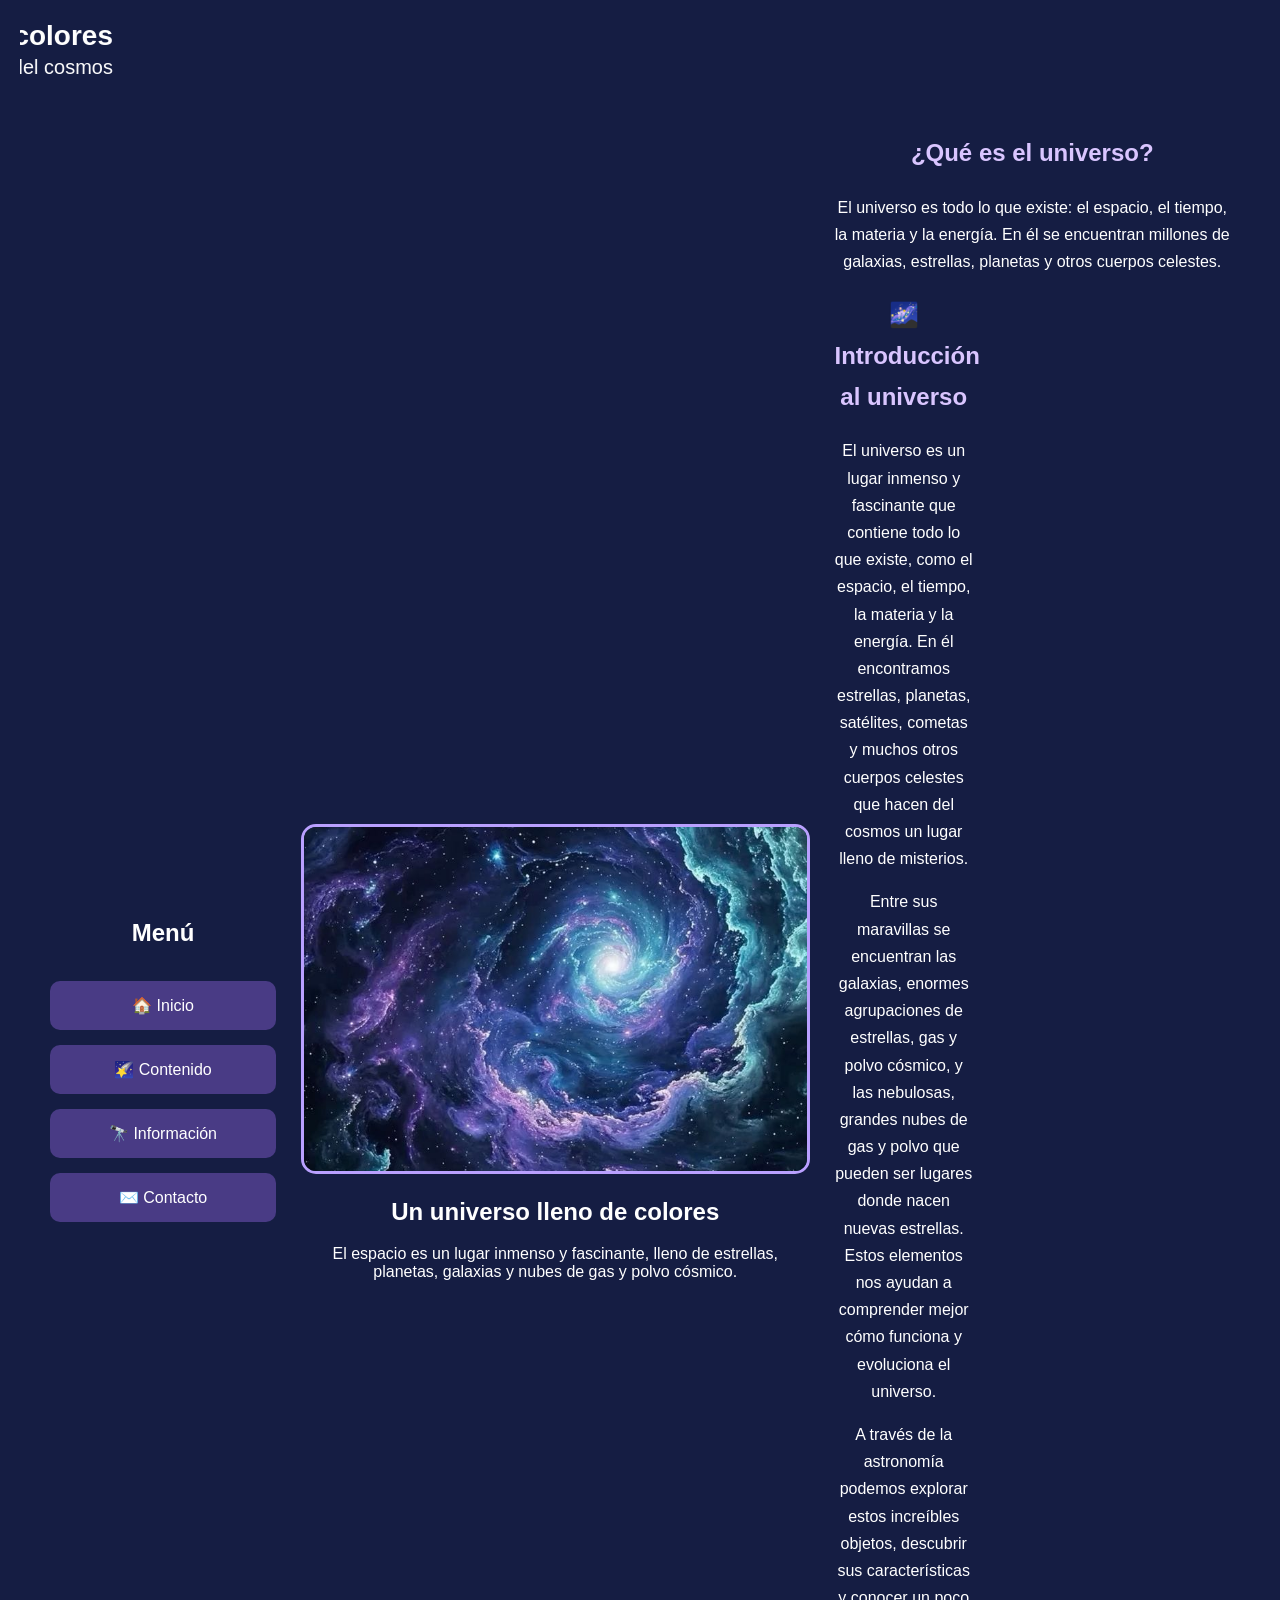
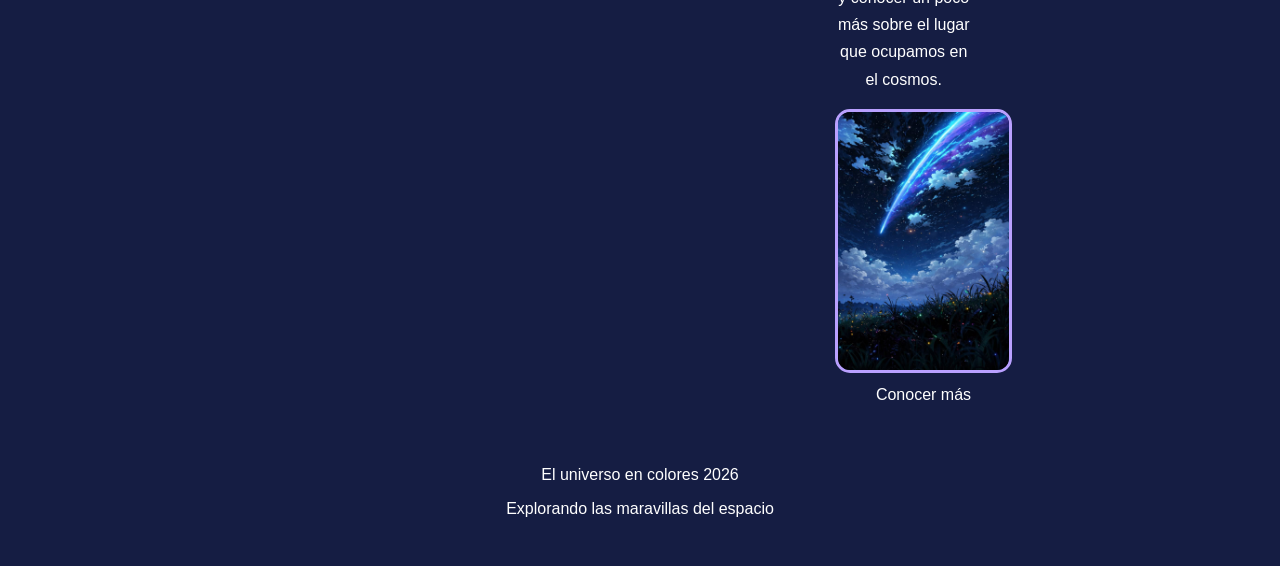
<file: index.html>
<!DOCTYPE html>
<html lang="es">
<head>
  <meta charset="UTF-8">
  <meta name="viewport" content="width=device-width, initial-scale=1.0">
  <title>El universo en colores</title>
  <link rel="stylesheet" href="estilos.css">
</head>
<body>

<header>
  <marquee direction="right" style="font-size: 28px; font-weight: bold;">
  El universo en colores
</marquee>

<marquee direction="right" style="font-size: 20px;">
  Descubre los colores y misterios del cosmos
</marquee>
<main class="principal">

  <!-- Botones del lado izquierdo -->
  <nav class="menu">
    <h2>Menú</h2>
    <a href="index.html">🏠 Inicio</a>
    <a href="contenido.html">🌠 Contenido</a>
    <a href="informacion.html">🔭 Información</a>
    <a href="contacto.html">✉️ Contacto</a>
  </nav>

  <!-- Imagen en el centro -->
  <section class="imagen">
    <img src="imagenesuniverso.jpg"
         alt="Galaxias y nebulosas del universo">

    <h2>Un universo lleno de colores</h2>

    <p>
      El espacio es un lugar inmenso y fascinante,
      lleno de estrellas, planetas, galaxias y
      nubes de gas y polvo cósmico.
    </p>
  </section>

  <!-- Información del lado derecho -->
  <section class="informacion">

    <h2>¿Qué es el universo?</h2>

    <p>
      El universo es todo lo que existe: el espacio,
      el tiempo, la materia y la energía. En él se
      encuentran millones de galaxias, estrellas,
      planetas y otros cuerpos celestes.
    </p>
     
<section class="informacion">

  <h2>🌌 Introducción al universo</h2>

  <p>
    El universo es un lugar inmenso y fascinante
    que contiene todo lo que existe, como el espacio,
    el tiempo, la materia y la energía. En él
    encontramos estrellas, planetas, satélites,
    cometas y muchos otros cuerpos celestes que
    hacen del cosmos un lugar lleno de misterios.
  </p>

  <p>
    Entre sus maravillas se encuentran las galaxias,
    enormes agrupaciones de estrellas, gas y polvo
    cósmico, y las nebulosas, grandes nubes de gas
    y polvo que pueden ser lugares donde nacen
    nuevas estrellas. Estos elementos nos ayudan
    a comprender mejor cómo funciona y evoluciona
    el universo.
  </p>

  <p>
    A través de la astronomía podemos explorar
    estos increíbles objetos, descubrir sus
    características y conocer un poco más sobre
    el lugar que ocupamos en el cosmos.
  </p>

</section>
<section class="imagen">
    <img src="unive.jpg"

    <a class="boton" href="contenido.html">
      Conocer más
    </a>

  </section>

</main>

<footer>
  <p>El universo en colores  2026</p>
  <p>Explorando las maravillas del espacio</p>
</footer>

</body>
</html>
</file>
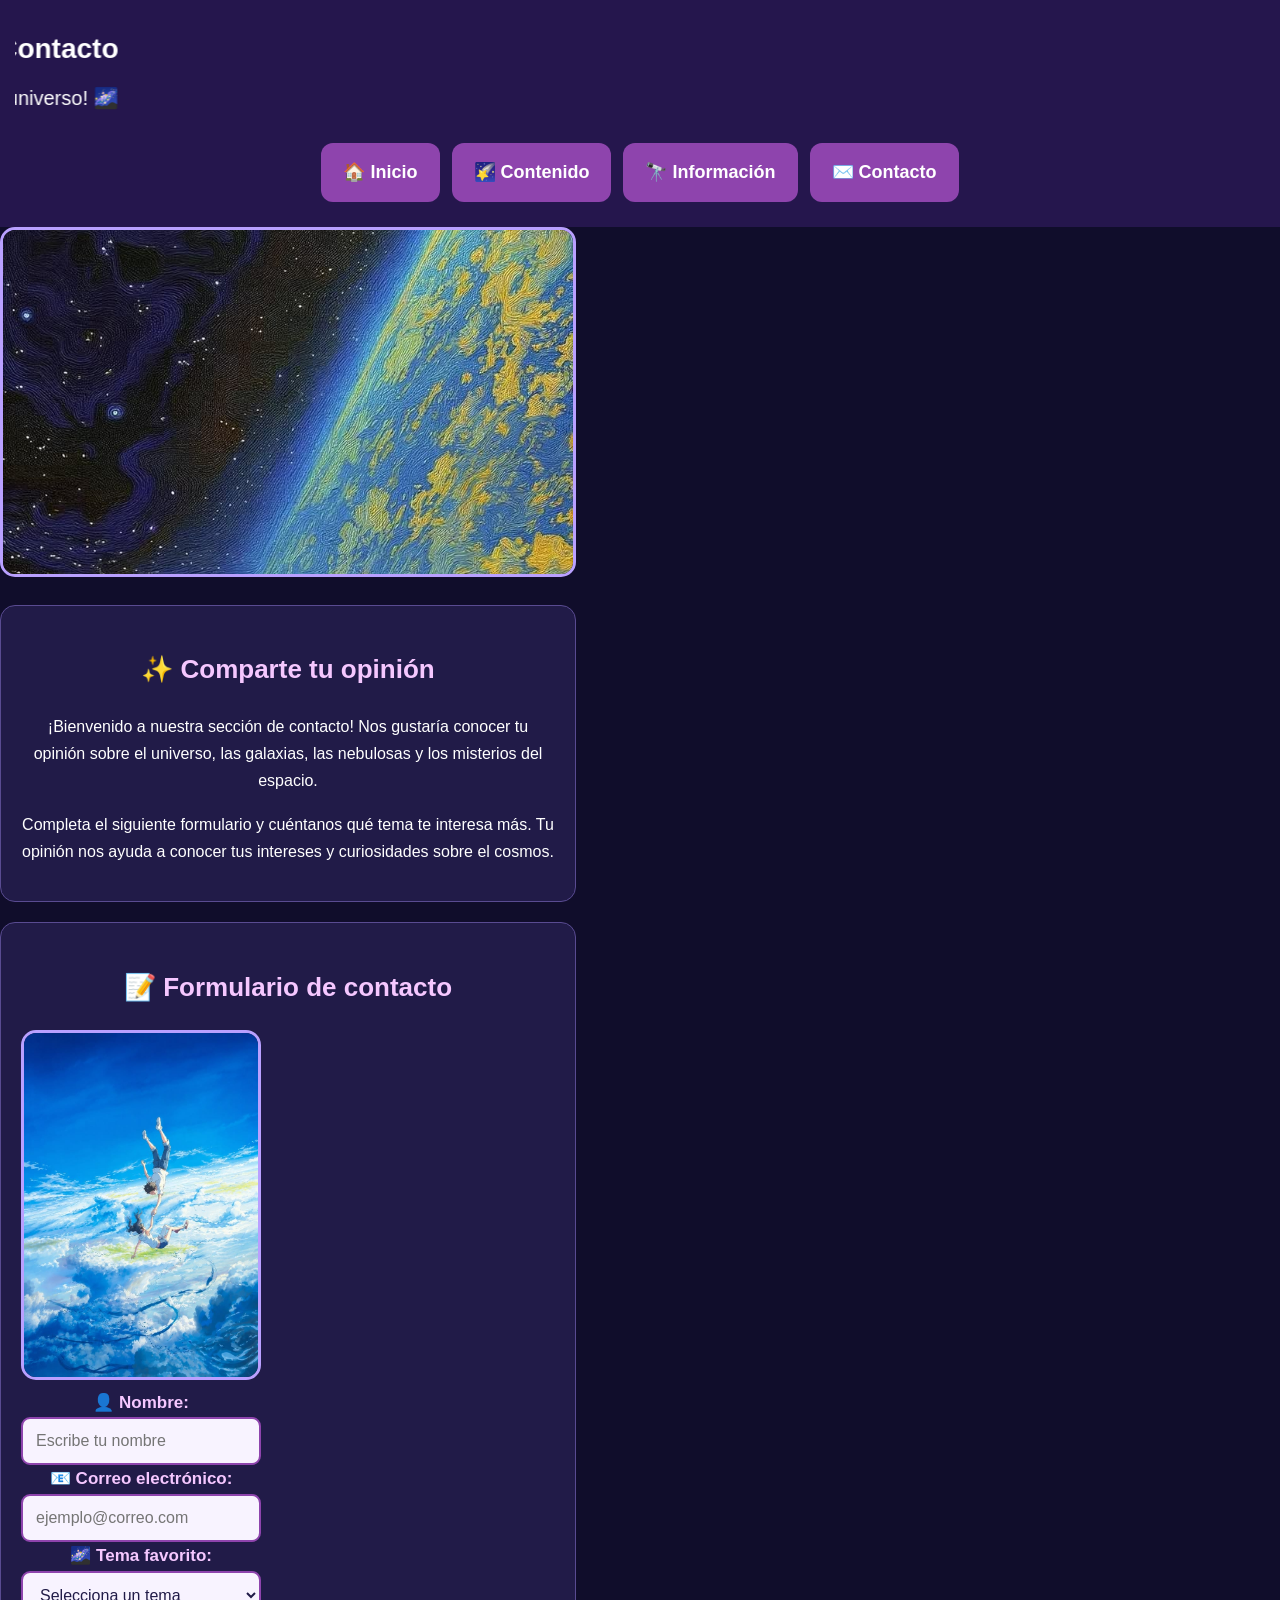
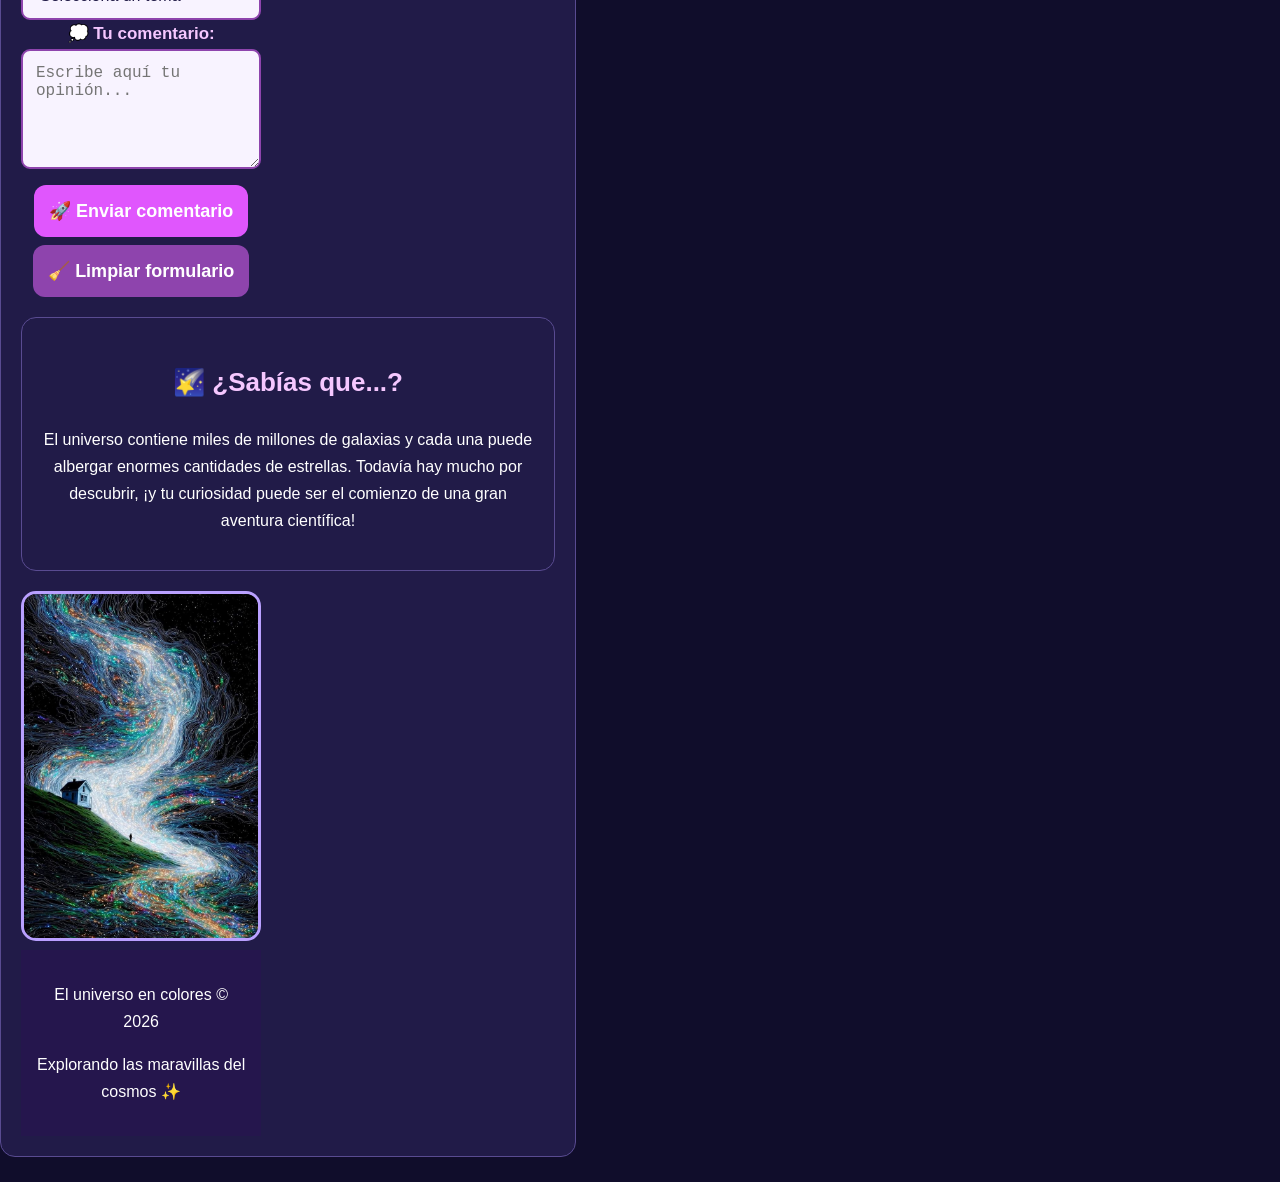
<file: contacto.html>
<!DOCTYPE html>
<html lang="es">
<head>
  <meta charset="UTF-8">
  <meta name="viewport" content="width=device-width, initial-scale=1.0">
  <title>Contacto - El universo en colores</title>
  <link rel="stylesheet" href="estilos.css">

  <style>
    body {
      font-family: Arial, sans-serif;
      background-color: #100d2b;
      color: white;
      margin: 0;
      line-height: 1.7;
    }

    header {
      background-color: #25164d;
      padding: 25px 15px;
      text-align: center;
    }

    h1 {
      font-size: 30px;
    }

    nav {
      display: flex;
      flex-wrap: wrap;
      justify-content: center;
      gap: 12px;
      margin-top: 20px;
    }

    nav a {
      background-color: #8e44ad;
      color: white;
      text-decoration: none;
      padding: 14px 22px;
      font-size: 18px;
      font-weight: bold;
      border-radius: 12px;
      display: inline-block;
    }

    nav a:hover {
      background-color: #c084fc;
      color: #160d2c;
    }

    main {
      max-width: 800px;
      margin: auto;
      padding: 25px;
    }

    h2 {
      color: #f5c7ff;
      font-size: 26px;
      text-align: center;
    }

    h3 {
      color: #8fe8ff;
    }

    .recuadro {
      background-color: #211b48;
      padding: 20px;
      margin: 20px 0;
      border-radius: 15px;
      border: 1px solid #594b91;
    }

    form {
      display: flex;
      flex-direction: column;
      gap: 12px;
    }

    label {
      font-size: 17px;
      font-weight: bold;
      color: #f5c7ff;
    }

    input, select, textarea {
      padding: 13px;
      font-size: 16px;
      border-radius: 9px;
      border: 2px solid #8e44ad;
      background-color: #f8f3ff;
      color: #211b48;
      width: 100%;
      box-sizing: border-box;
    }

    textarea {
      resize: vertical;
    }

    button {
      padding: 15px;
      font-size: 18px;
      font-weight: bold;
      border: none;
      border-radius: 12px;
      cursor: pointer;
      margin-top: 8px;
    }

    .enviar {
      background-color: #e056fd;
      color: white;
    }

    .limpiar {
      background-color: #8e44ad;
      color: white;
    }

    button:hover {
      opacity: 0.85;
    }

    footer {
      background-color: #25164d;
      padding: 15px;
      text-align: center;
    }
  </style>
</head>
 
<body>
<header>
<marquee direction="right" style="font-size: 28px; font-weight: bold;">
  Contacto
</marquee>

<marquee direction="right" style="font-size: 20px;">
  Comparte tu curiosidad por el universo! 🌌
</marquee> 
  
  <nav>
    <a href="index.html">🏠 Inicio</a>
    <a href="contenido.html">🌠 Contenido</a>
    <a href="informacion.html">🔭 Información</a>
    <a href="contacto.html">✉️ Contacto</a>
  </nav>
</header>
  
<section class="imagen">
    <img src="luiy.jpg"
<main>

  <section class="recuadro">
    <h2>✨ Comparte tu opinión</h2>

    <p>
      ¡Bienvenido a nuestra sección de contacto! Nos gustaría
      conocer tu opinión sobre el universo, las galaxias,
      las nebulosas y los misterios del espacio.
    </p>

    <p>
      Completa el siguiente formulario y cuéntanos qué tema
      te interesa más. Tu opinión nos ayuda a conocer
      tus intereses y curiosidades sobre el cosmos.
    </p>
  </section>

  <section class="recuadro">
    <h2>📝 Formulario de contacto</h2>
<section class="imagen">
    <img src="nait.jpg"
    <form onsubmit="event.preventDefault(); alert('¡Gracias por compartir tu opinión sobre el universo! El formulario es una demostración y tus datos no se envían a ningún servidor.');">

      <label for="nombre">👤 Nombre:</label>
      <input
        type="text"
        id="nombre"
        name="nombre"
        placeholder="Escribe tu nombre"
        required
      >

      <label for="correo">📧 Correo electrónico:</label>
      <input
        type="email"
        id="correo"
        name="correo"
        placeholder="ejemplo@correo.com"
        required
      >

      <label for="tema">🌌 Tema favorito:</label>
      <select id="tema" name="tema" required>
        <option value="">Selecciona un tema</option>
        <option value="galaxias">Galaxias</option>
        <option value="nebulosas">Nebulosas</option>
        <option value="estrellas">Estrellas</option>
        <option value="planetas">Planetas</option>
        <option value="agujeros-negros">Agujeros negros</option>
      </select>

      <label for="mensaje">💭 Tu comentario:</label>
      <textarea
        id="mensaje"
        name="mensaje"
        rows="5"
        placeholder="Escribe aquí tu opinión..."
      ></textarea>

      <button class="enviar" type="submit">
        🚀 Enviar comentario
      </button>

      <button class="limpiar" type="reset">
        🧹 Limpiar formulario
      </button>

    </form>
  </section>

  <section class="recuadro">
    <h2>🌠 ¿Sabías que...?</h2>

    <p>
      El universo contiene miles de millones de galaxias
      y cada una puede albergar enormes cantidades de estrellas.
      Todavía hay mucho por descubrir, ¡y tu curiosidad
      puede ser el comienzo de una gran aventura científica!
    </p>
  </section>
<section class="imagen">
    <img src="nao.jpg"
</main>

<footer>
  <p>El universo en colores © 2026</p>
  <p>Explorando las maravillas del cosmos ✨</p>
</footer>

</body>
</html>
</file>
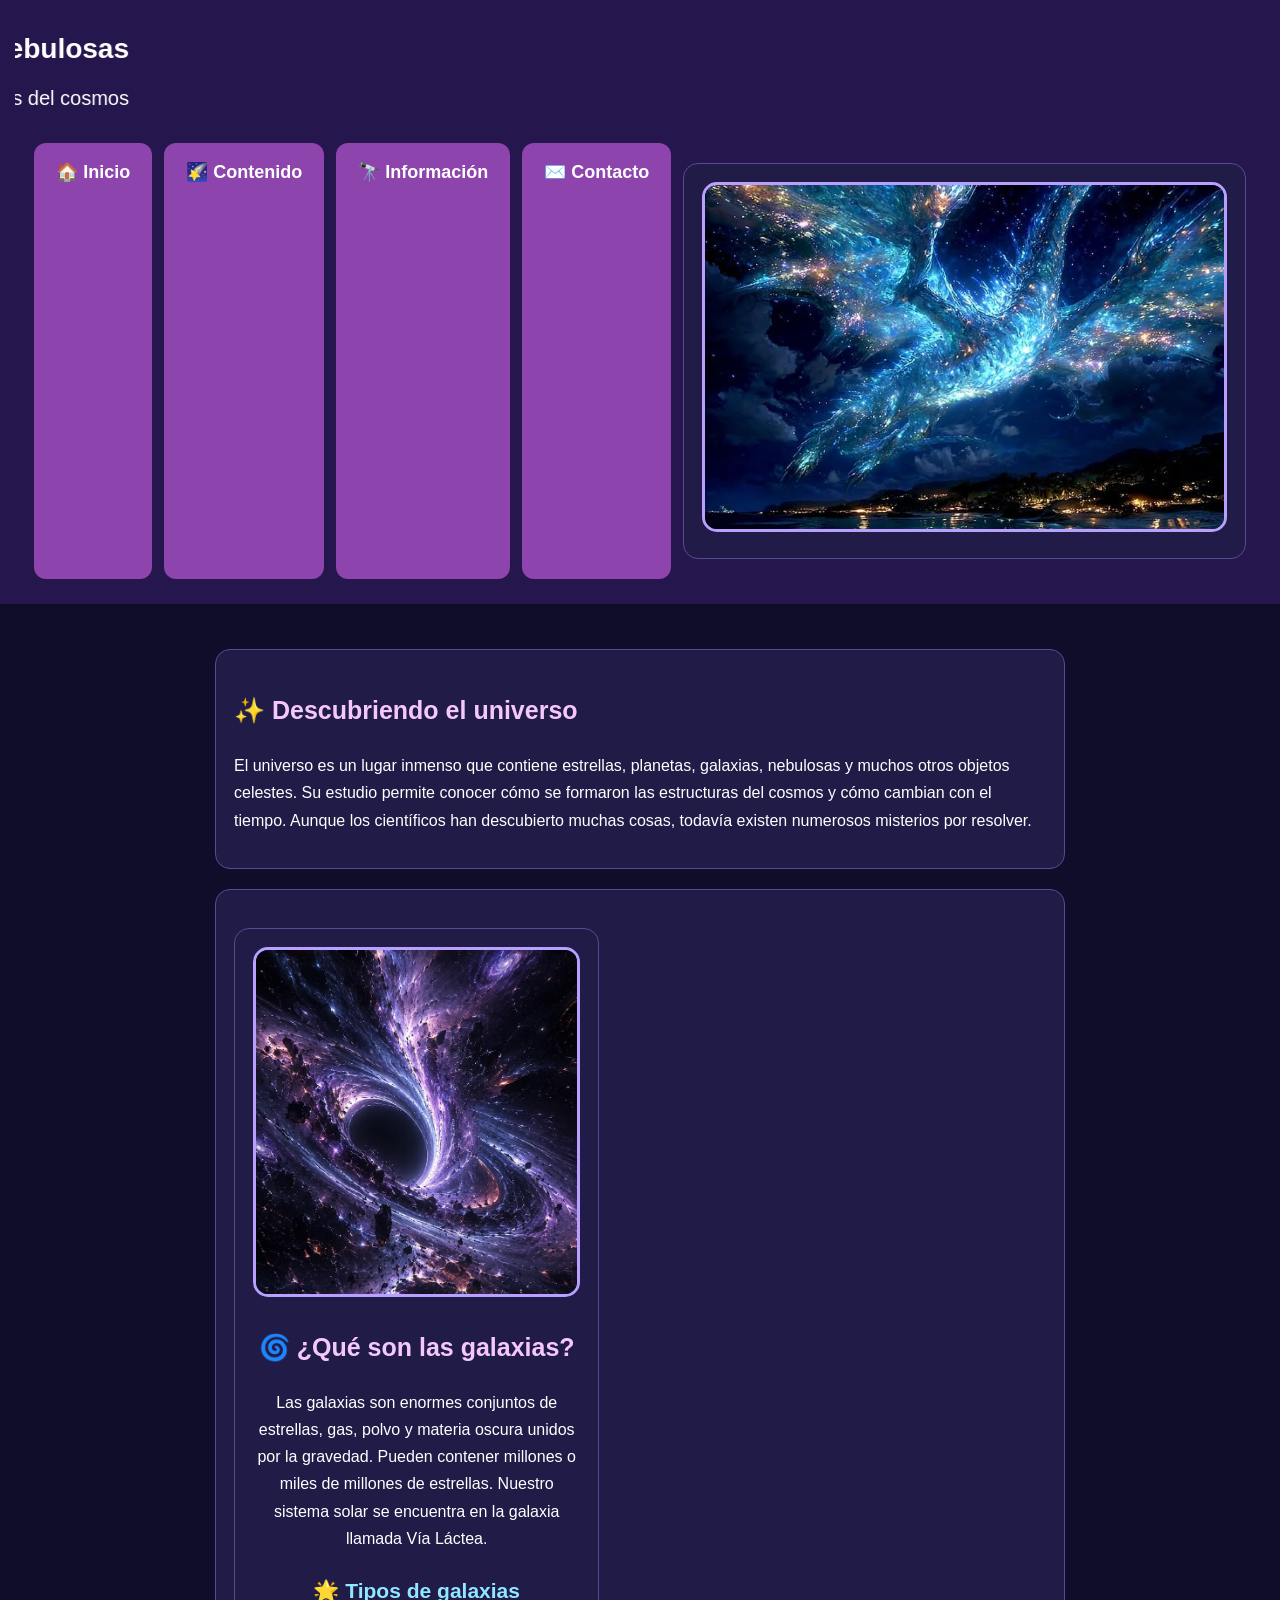
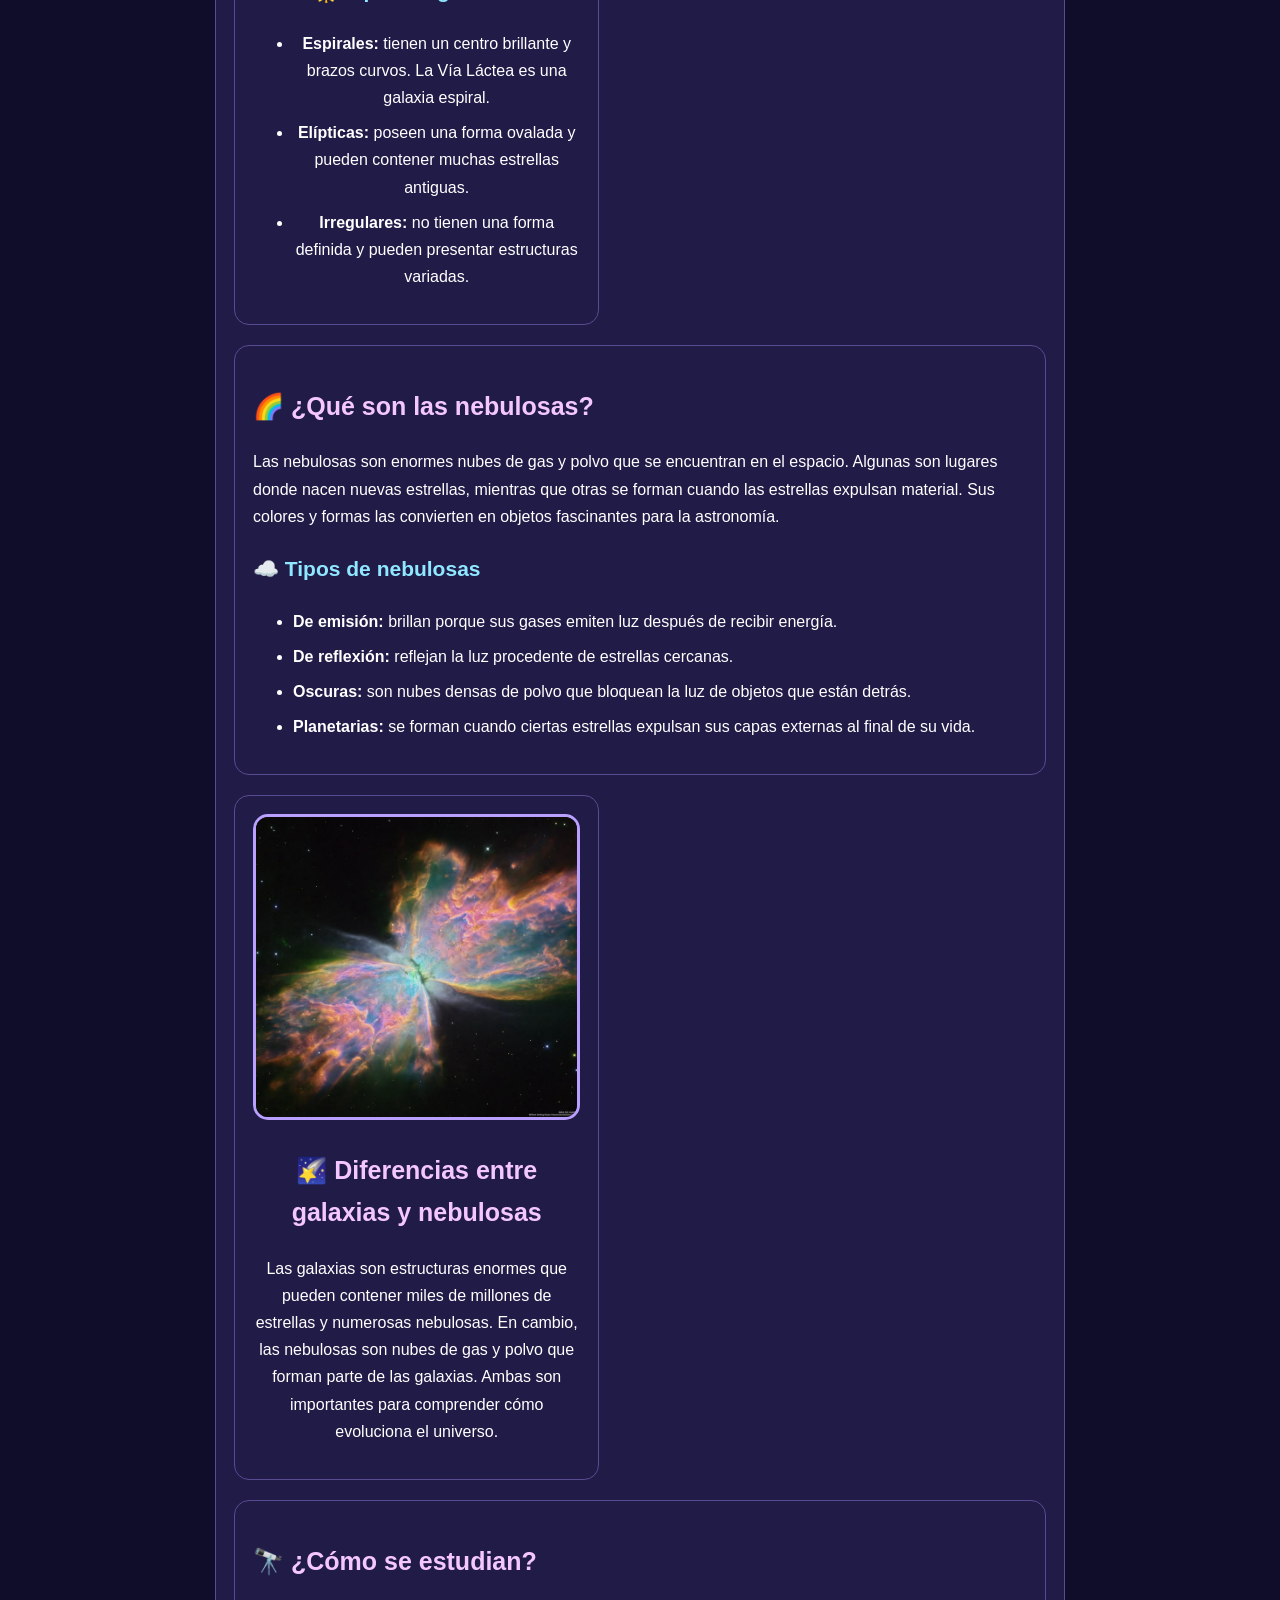
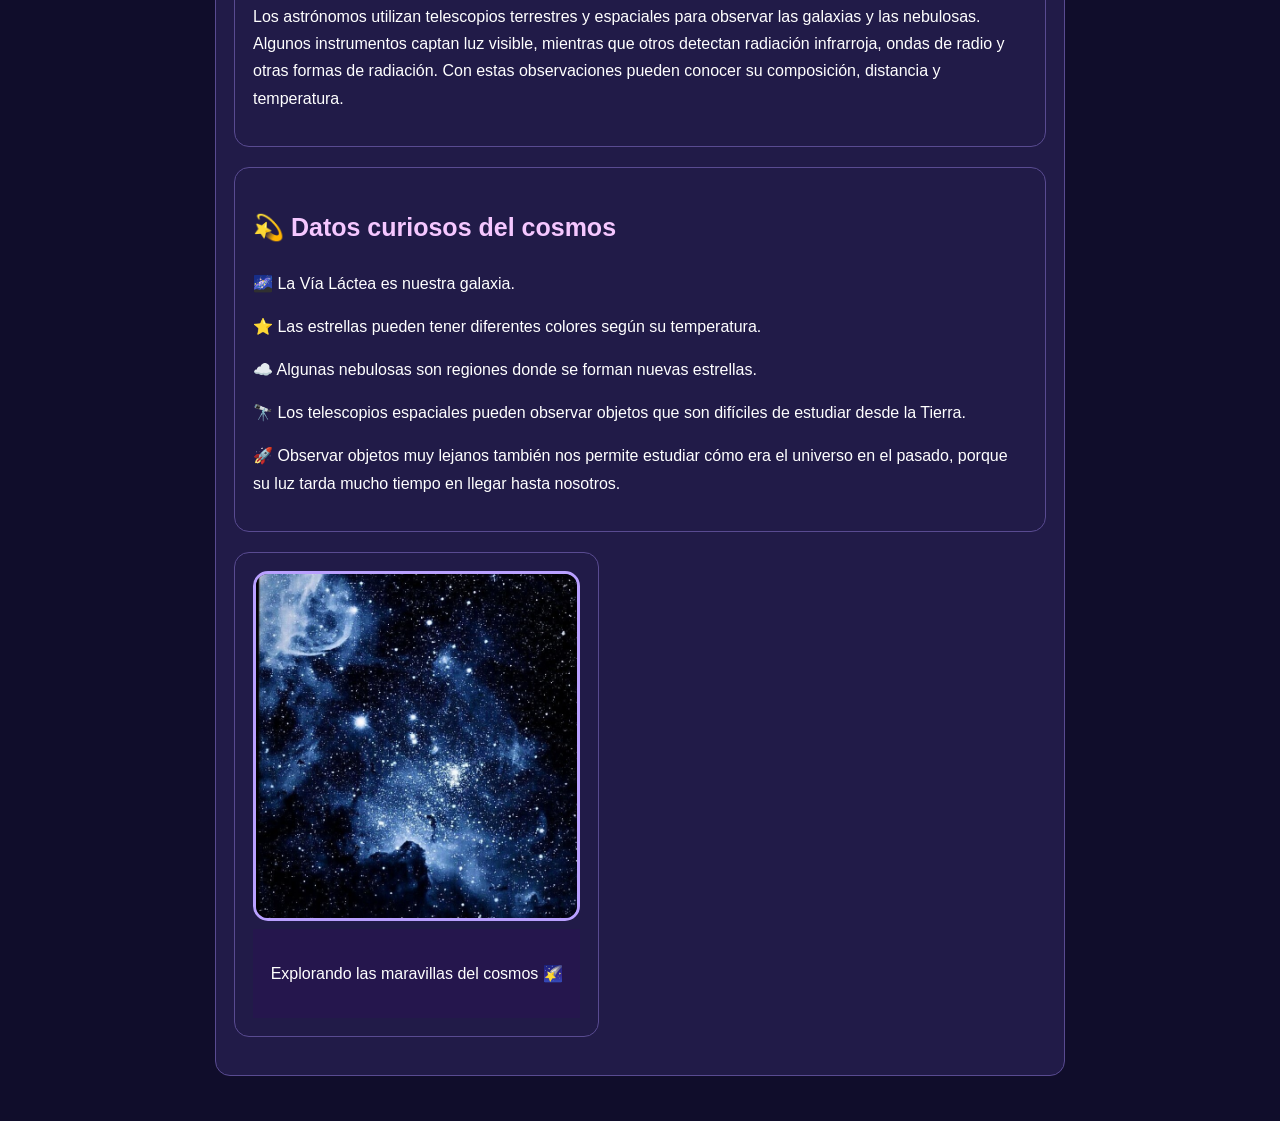
<file: contenido.html>
<!DOCTYPE html>
<html lang="es">
<head>
  <meta charset="UTF-8">
  <meta name="viewport" content="width=device-width, initial-scale=1.0">
  <title>Galaxias y nebulosas</title>
  <link rel="stylesheet" href="estilos.css">

  <style>
    body {
      font-family: Arial, sans-serif;
      background-color: #100d2b;
      color: white;
      margin: 0;
      line-height: 1.7;
    }

    header {
      background-color: #25164d;
      padding: 25px 15px;
      text-align: center;
    }

    h1 {
      font-size: 30px;
    }

    nav {
      display: flex;
      flex-wrap: wrap;
      justify-content: center;
      gap: 12px;
      margin-top: 20px;
    }

    nav a {
      background-color: #8e44ad;
      color: white;
      text-decoration: none;
      padding: 14px 22px;
      font-size: 18px;
      font-weight: bold;
      border-radius: 12px;
      display: inline-block;
    }

    nav a:hover {
      background-color: #c084fc;
      color: #160d2c;
    }

    main {
      max-width: 900px;
      margin: auto;
      padding: 25px;
    }

    h2 {
      color: #f5c7ff;
      font-size: 25px;
    }

    h3 {
      color: #8fe8ff;
      font-size: 21px;
    }

    section {
      background-color: #211b48;
      padding: 18px;
      margin: 20px 0;
      border-radius: 15px;
      border: 1px solid #594b91;
    }

    li {
      margin-bottom: 8px;
    }

    footer {
      background-color: #25164d;
      padding: 15px;
      text-align: center;
    }
  </style>
</head>

<body>

<header>
  <marquee direction="right" style="font-size: 28px; font-weight: bold;">
    Galaxias y nebulosas
</marquee>

<marquee direction="right" style="font-size: 20px;">
  Descubre los colores y misterios del cosmos
</marquee>
  <nav>
    <a href="index.html">🏠 Inicio</a>
    <a href="contenido.html">🌠 Contenido</a>
    <a href="informacion.html">🔭 Información</a>
    <a href="contacto.html">✉️ Contacto</a>
<section class="imagen">
    <img src="nei.jpg" 
      </nav>
</header>
<main>

  <section>
    <h2>✨ Descubriendo el universo</h2>

    <p>
      El universo es un lugar inmenso que contiene estrellas,
      planetas, galaxias, nebulosas y muchos otros objetos
      celestes. Su estudio permite conocer cómo se formaron
      las estructuras del cosmos y cómo cambian con el tiempo.
      Aunque los científicos han descubierto muchas cosas,
      todavía existen numerosos misterios por resolver.
    </p>
  </section>

  <section>
    <!-- Imagen en el centro -->
  <section class="imagen">
    <img src="nebulosa.jpg"
         alt="Galaxias y nebulosas del universo">

    <h2>🌀 ¿Qué son las galaxias?</h2>

    <p>
      Las galaxias son enormes conjuntos de estrellas, gas,
      polvo y materia oscura unidos por la gravedad.
      Pueden contener millones o miles de millones de estrellas.
      Nuestro sistema solar se encuentra en la galaxia
      llamada Vía Láctea.
    </p>

    <h3>🌟 Tipos de galaxias</h3>

    <ul>
      <li>
        <strong>Espirales:</strong> tienen un centro brillante
        y brazos curvos. La Vía Láctea es una galaxia espiral.
      </li>
      <li>
        <strong>Elípticas:</strong> poseen una forma ovalada
        y pueden contener muchas estrellas antiguas.
      </li>
      <li>
        <strong>Irregulares:</strong> no tienen una forma
        definida y pueden presentar estructuras variadas.
      </li>
    </ul>
  </section>

  <section>
    <h2>🌈 ¿Qué son las nebulosas?</h2>

    <p>
      Las nebulosas son enormes nubes de gas y polvo que
      se encuentran en el espacio. Algunas son lugares
      donde nacen nuevas estrellas, mientras que otras
      se forman cuando las estrellas expulsan material.
      Sus colores y formas las convierten en objetos
      fascinantes para la astronomía.
    </p>

    <h3>☁️ Tipos de nebulosas</h3>

    <ul>
      <li>
        <strong>De emisión:</strong> brillan porque sus gases
        emiten luz después de recibir energía.
      </li>
      <li>
        <strong>De reflexión:</strong> reflejan la luz
        procedente de estrellas cercanas.
      </li>
      <li>
        <strong>Oscuras:</strong> son nubes densas de polvo
        que bloquean la luz de objetos que están detrás.
      </li>
      <li>
        <strong>Planetarias:</strong> se forman cuando ciertas
        estrellas expulsan sus capas externas al final de su vida.
      </li>
    </ul>
  </section>
  <section class="imagen">
    <img src="neb.jpg"
  <section>
    <h2>🌠 Diferencias entre galaxias y nebulosas</h2>

    <p>
      Las galaxias son estructuras enormes que pueden contener
      miles de millones de estrellas y numerosas nebulosas.
      En cambio, las nebulosas son nubes de gas y polvo que
      forman parte de las galaxias. Ambas son importantes
      para comprender cómo evoluciona el universo.
    </p>
  </section>

  <section>
    <h2>🔭 ¿Cómo se estudian?</h2>

    <p>
      Los astrónomos utilizan telescopios terrestres y espaciales
      para observar las galaxias y las nebulosas. Algunos
      instrumentos captan luz visible, mientras que otros
      detectan radiación infrarroja, ondas de radio y otras
      formas de radiación. Con estas observaciones pueden
      conocer su composición, distancia y temperatura.
    </p>
  </section>

  <section>
    <h2>💫 Datos curiosos del cosmos</h2>

    <p>🌌 La Vía Láctea es nuestra galaxia.</p>

    <p>
      ⭐ Las estrellas pueden tener diferentes colores según
      su temperatura.
    </p>

    <p>
      ☁️ Algunas nebulosas son regiones donde se forman
      nuevas estrellas.
    </p>

    <p>
      🔭 Los telescopios espaciales pueden observar objetos
      que son difíciles de estudiar desde la Tierra.
    </p>

    <p>
      🚀 Observar objetos muy lejanos también nos permite
      estudiar cómo era el universo en el pasado, porque
      su luz tarda mucho tiempo en llegar hasta nosotros.
    </p>
  </section>
   <section class="imagen">
    <img src="cos.jpg" 
</main>

<footer>
  <p>Explorando las maravillas del cosmos 🌠</p>
</footer>

</body>
</html>
</file>
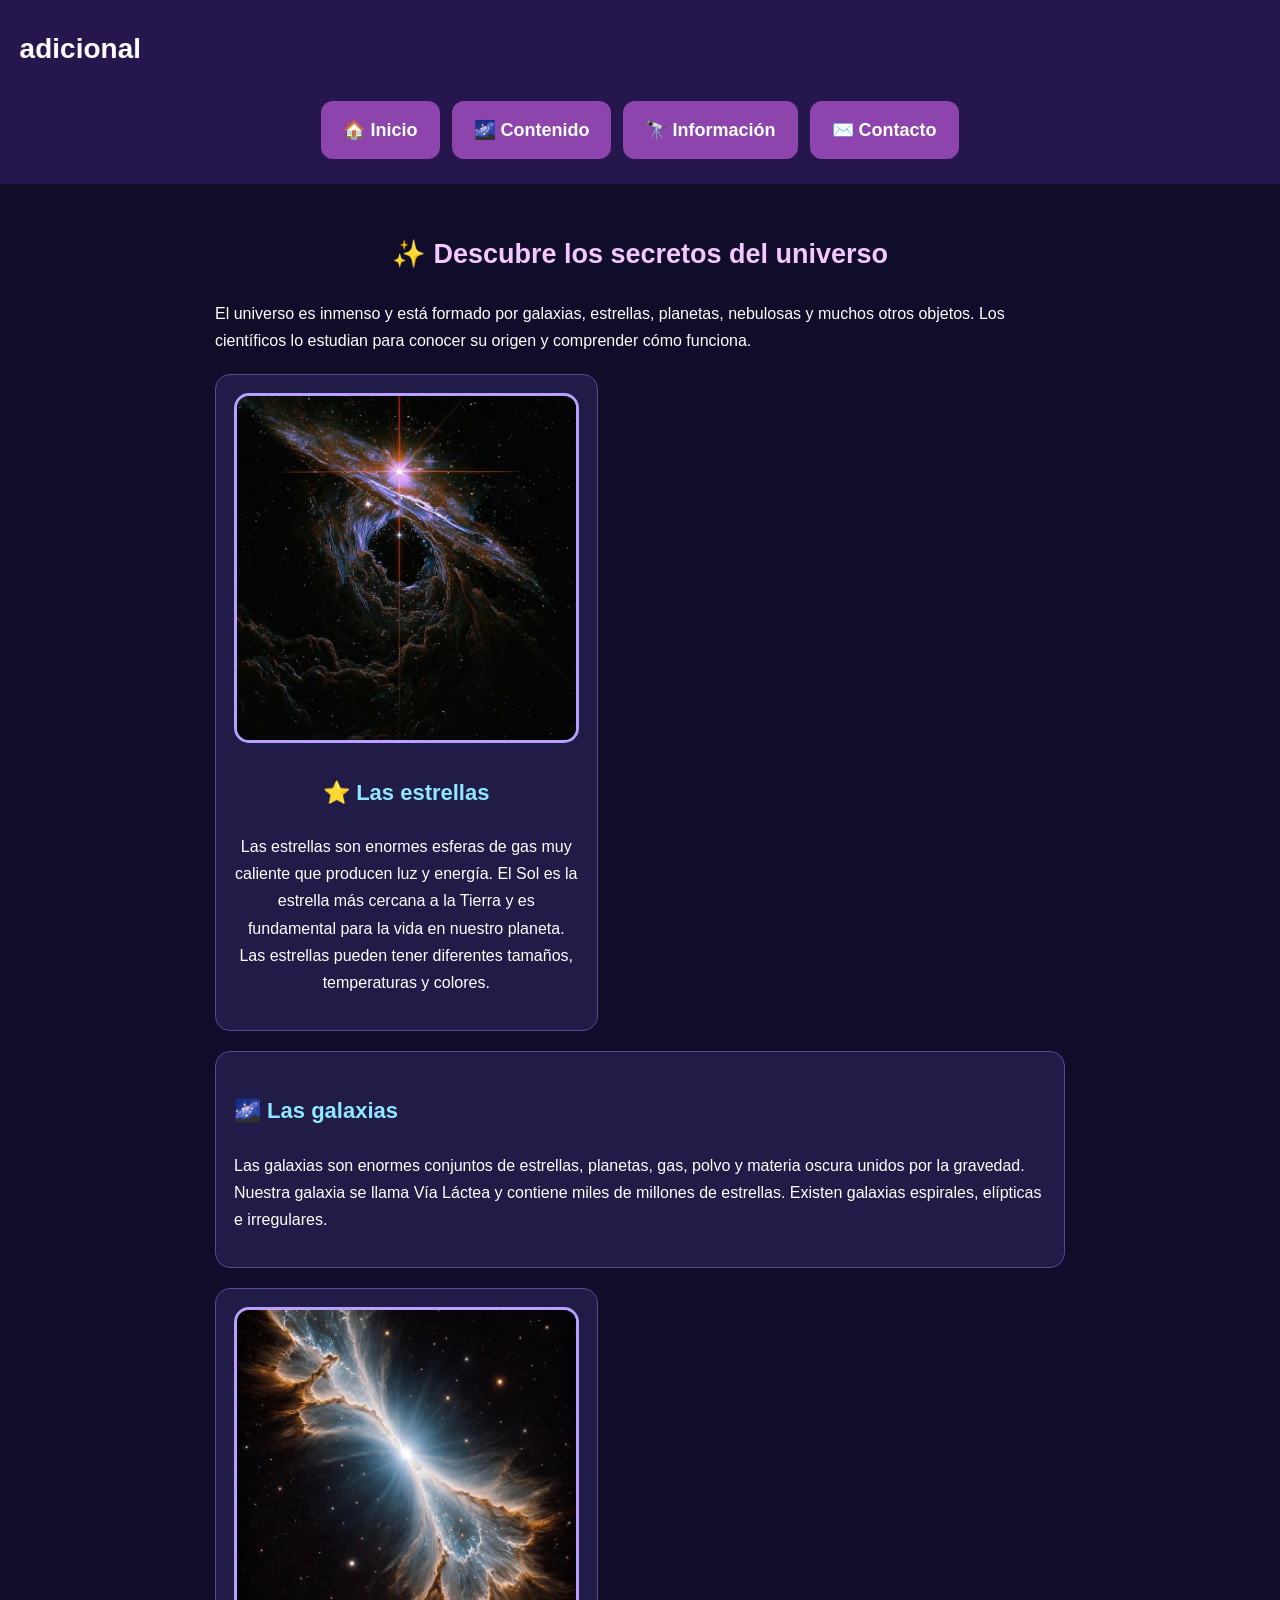
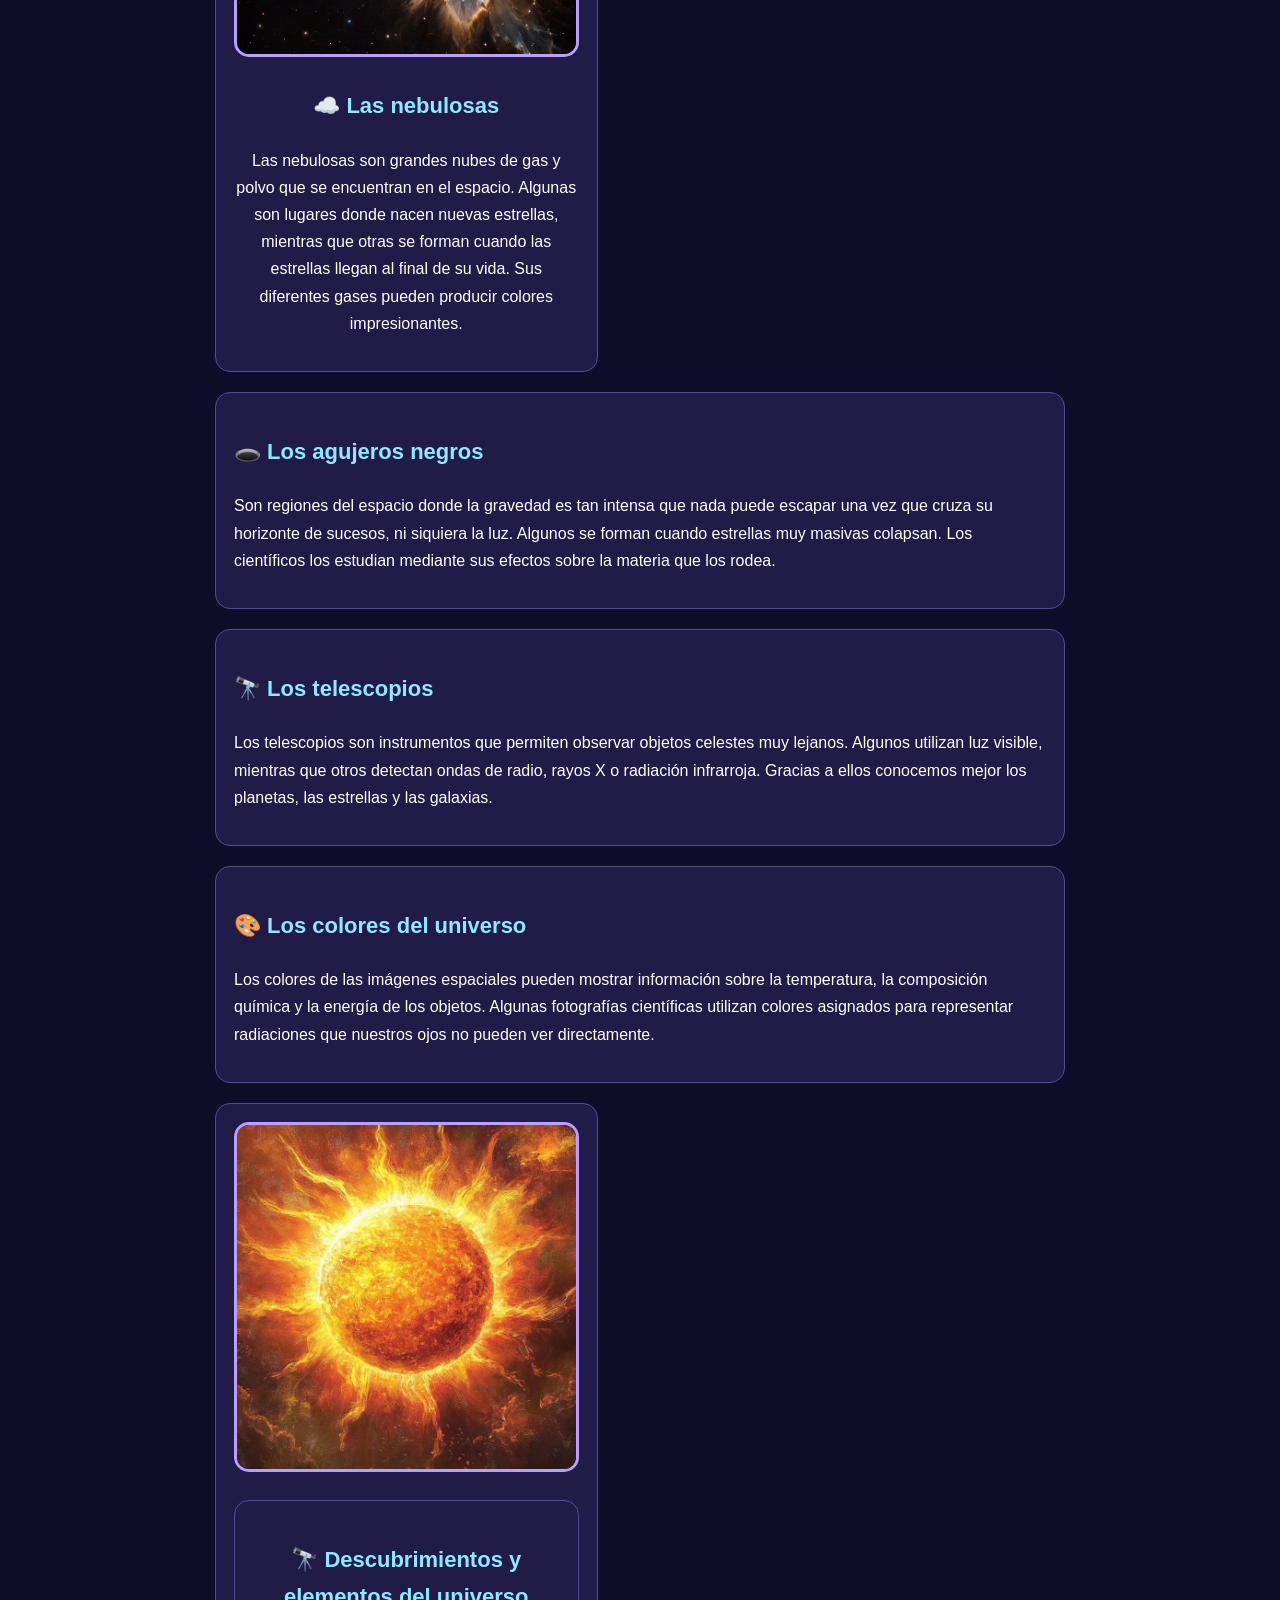
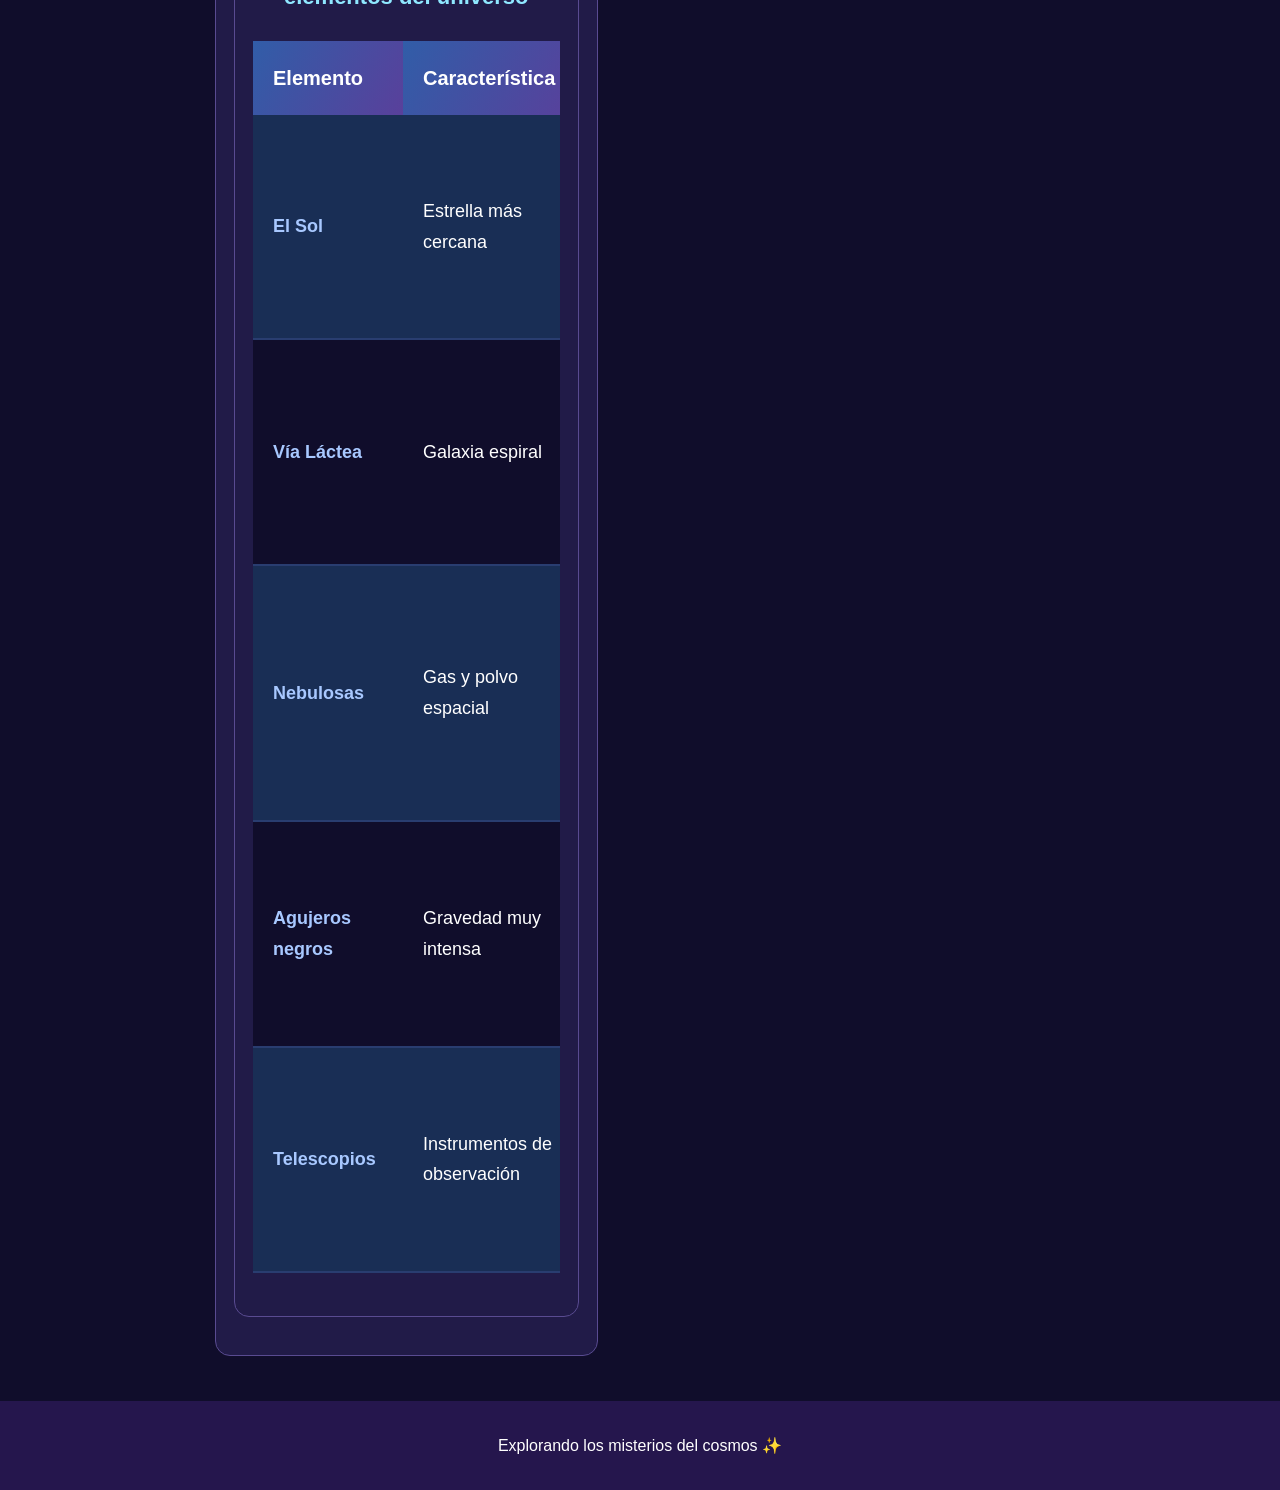
<file: informacion.html>
<!DOCTYPE html>
<html lang="es">
<head>
  <meta charset="UTF-8">
  <meta name="viewport" content="width=device-width, initial-scale=1.0">
  <title>Información del universo</title>
  <link rel="stylesheet" href="estilos.css">

  <style>
    body {
      font-family: Arial, sans-serif;
      background-color: #100d2b;
      color: white;
      margin: 0;
      line-height: 1.7;
    }

    header {
      background-color: #25164d;
      padding: 25px 15px;
      text-align: center;
    }

    h1 {
      font-size: 30px;
    }

    nav {
      display: flex;
      flex-wrap: wrap;
      justify-content: center;
      gap: 12px;
      margin-top: 20px;
    }

    nav a {
      background-color: #8e44ad;
      color: white;
      text-decoration: none;
      padding: 14px 22px;
      font-size: 18px;
      font-weight: bold;
      border-radius: 12px;
      display: inline-block;
    }

    nav a:hover {
      background-color: #c084fc;
      color: #160d2c;
    }

    main {
      max-width: 900px;
      margin: auto;
      padding: 25px;
    }

    h2 {
      color: #f5c7ff;
      text-align: center;
      font-size: 27px;
    }

    h3 {
      color: #8fe8ff;
      font-size: 22px;
    }

    section {
      background-color: #211b48;
      padding: 18px;
      margin: 20px 0;
      border-radius: 15px;
      border: 1px solid #594b91;
    }

    .boton {
      display: inline-block;
      background-color: #e056fd;
      color: white;
      text-decoration: none;
      padding: 16px 28px;
      font-size: 20px;
      font-weight: bold;
      border-radius: 12px;
      margin: 10px 5px;
      text-align: center;
    }

    .boton:hover {
      background-color: #a855f7;
    }

    .botones {
      text-align: center;
      margin: 30px 0;
    }

    /* Estilos de la tabla */

    .tabla-contenedor {
      width: 100%;
      overflow-x: auto;
      margin: 25px 0;
    }

    table {
      width: 100%;
      border-collapse: collapse;
      background-color: #100d2b;
      color: white;
      text-align: left;
      font-size: 18px;
    }

    th {
      background: linear-gradient(120deg, #315da8, #59409b);
      color: white;
      padding: 20px;
      font-size: 20px;
    }

    td {
      padding: 20px;
      border-bottom: 2px solid #293d70;
    }

    tr:nth-child(even) {
      background-color: #192e55;
    }

    td:first-child {
      color: #a8c8ff;
      font-weight: bold;
    }

    td, th {
      min-width: 150px;
    }

    footer {
      background-color: #25164d;
      padding: 15px;
      text-align: center;
    }
  </style>
</head>

<body>

<header>
  <marquee direction="right" style="font-size: 28px; font-weight: bold;">
  🔭 Información adicional
</marquee>
  <nav>
    <a href="index.html">🏠 Inicio</a>
    <a href="contenido.html">🌌 Contenido</a>
    <a href="informacion.html">🔭 Información</a>
    <a href="contacto.html">✉️ Contacto</a>
  </nav>
</header>

<main>

  <h2>✨ Descubre los secretos del universo</h2>

  <p>
    El universo es inmenso y está formado por galaxias, estrellas,
    planetas, nebulosas y muchos otros objetos. Los científicos
    lo estudian para conocer su origen y comprender cómo funciona.
  </p>

  <section class="imagen">
    <img src="luisml.jpg"
         alt="Galaxias y nebulosas del universo">

    <h3>⭐ Las estrellas</h3>
    <p>
      Las estrellas son enormes esferas de gas muy caliente que
      producen luz y energía. El Sol es la estrella más cercana
      a la Tierra y es fundamental para la vida en nuestro planeta.
      Las estrellas pueden tener diferentes tamaños, temperaturas
      y colores.
    </p>
  </section>

  <section>
    <h3>🌌 Las galaxias</h3>
    <p>
      Las galaxias son enormes conjuntos de estrellas, planetas,
      gas, polvo y materia oscura unidos por la gravedad.
      Nuestra galaxia se llama Vía Láctea y contiene miles de
      millones de estrellas. Existen galaxias espirales, elípticas
      e irregulares.
    </p>
  </section>

  <section class="imagen">
    <img src="naht.jpg" alt="Imagen de una nebulosa">

    <h3>☁️ Las nebulosas</h3>
    <p>
      Las nebulosas son grandes nubes de gas y polvo que se
      encuentran en el espacio. Algunas son lugares donde nacen
      nuevas estrellas, mientras que otras se forman cuando
      las estrellas llegan al final de su vida.
      Sus diferentes gases pueden producir colores impresionantes.
    </p>
  </section>

  <section>
    <h3>🕳️ Los agujeros negros</h3>
    <p>
      Son regiones del espacio donde la gravedad es tan intensa
      que nada puede escapar una vez que cruza su horizonte
      de sucesos, ni siquiera la luz. Algunos se forman cuando
      estrellas muy masivas colapsan. Los científicos los estudian
      mediante sus efectos sobre la materia que los rodea.
    </p>
  </section>

  <section>
    <h3>🔭 Los telescopios</h3>
    <p>
      Los telescopios son instrumentos que permiten observar
      objetos celestes muy lejanos. Algunos utilizan luz visible,
      mientras que otros detectan ondas de radio, rayos X
      o radiación infrarroja. Gracias a ellos conocemos mejor
      los planetas, las estrellas y las galaxias.
    </p>
  </section>

  <section>
    <h3>🎨 Los colores del universo</h3>
    <p>
      Los colores de las imágenes espaciales pueden mostrar
      información sobre la temperatura, la composición química
      y la energía de los objetos. Algunas fotografías científicas
      utilizan colores asignados para representar radiaciones
      que nuestros ojos no pueden ver directamente.
    </p>
  </section>

  <section class="imagen">
    <img src="sol.jpg" alt="Imagen del Sol">
    
  <!-- TABLA DEL UNIVERSO -->

  <section>
    <h3>🔭 Descubrimientos y elementos del universo</h3>

    <div class="tabla-contenedor">
      <table>
        <tr>
          <th>Elemento</th>
          <th>Característica</th>
          <th>¿Qué es?</th>
        </tr>

        <tr>
          <td>El Sol</td>
          <td>Estrella más cercana</td>
          <td>Es una enorme esfera de gas caliente que produce luz y energía.</td>
        </tr>

        <tr>
          <td>Vía Láctea</td>
          <td>Galaxia espiral</td>
          <td>Es la galaxia donde se encuentra nuestro sistema solar.</td>
        </tr>

        <tr>
          <td>Nebulosas</td>
          <td>Gas y polvo espacial</td>
          <td>Son nubes espaciales donde pueden formarse nuevas estrellas.</td>
        </tr>

        <tr>
          <td>Agujeros negros</td>
          <td>Gravedad muy intensa</td>
          <td>Son regiones del espacio de las que ni siquiera la luz puede escapar.</td>
        </tr>

        <tr>
          <td>Telescopios</td>
          <td>Instrumentos de observación</td>
          <td>Permiten estudiar planetas, estrellas y galaxias lejanas.</td>
        </tr>

      </table>
    </div>
  </section>
</main>

<footer>
  <p>Explorando los misterios del cosmos ✨</p>
</footer>

</body>
</html>
</file>
<file: estilos.css>
* {
  box-sizing: border-box;
}

body {
  margin: 0;
  font-family: Arial, sans-serif;
  background-color: #080d24;
  color: white;
}

header {
  text-align: center;
  padding: 20px;
  background-color: #151d43;
}

header h1 {
  margin: 0;
  color: #d9c5ff;
}

.principal {
  display: flex;
  align-items: center;
  gap: 25px;
  padding: 30px;
  min-height: 75vh;
}

/* Botones a la izquierda */
.menu {
  width: 20%;
  display: flex;
  flex-direction: column;
  gap: 15px;
}

.menu a {
  text-decoration: none;
  text-align: center;
  color: white;
  background-color: #493b85;
  padding: 15px 8px;
  border-radius: 10px;
}

.menu a:hover {
  background-color: #8065c9;
}

/* Imagen al centro */
.imagen {
  width: 45%;
  text-align: center;
}

.imagen img {
  width: 100%;
  max-height: 350px;
  object-fit: cover;
  border-radius: 15px;
  border: 3px solid #b9a0ff;
}

/* Información a la derecha */
.informacion {
  width: 35%;
  line-height: 1.7;
}

.informacion h2,
.informacion h3 {
  color: #d9c5ff;
}

footer {
  text-align: center;
  padding: 12px;
  background-color: #151d43;
}

/* Adaptación para celulares */
@media (max-width: 700px) {
  .principal {
    flex-direction: column;
    padding: 20px;
  }

  .menu,
  .imagen,
  .informacion {
    width: 100%;
  }

  .menu {
    display: grid;
    grid-template-columns: 1fr 1fr;
  }
}
</file>
